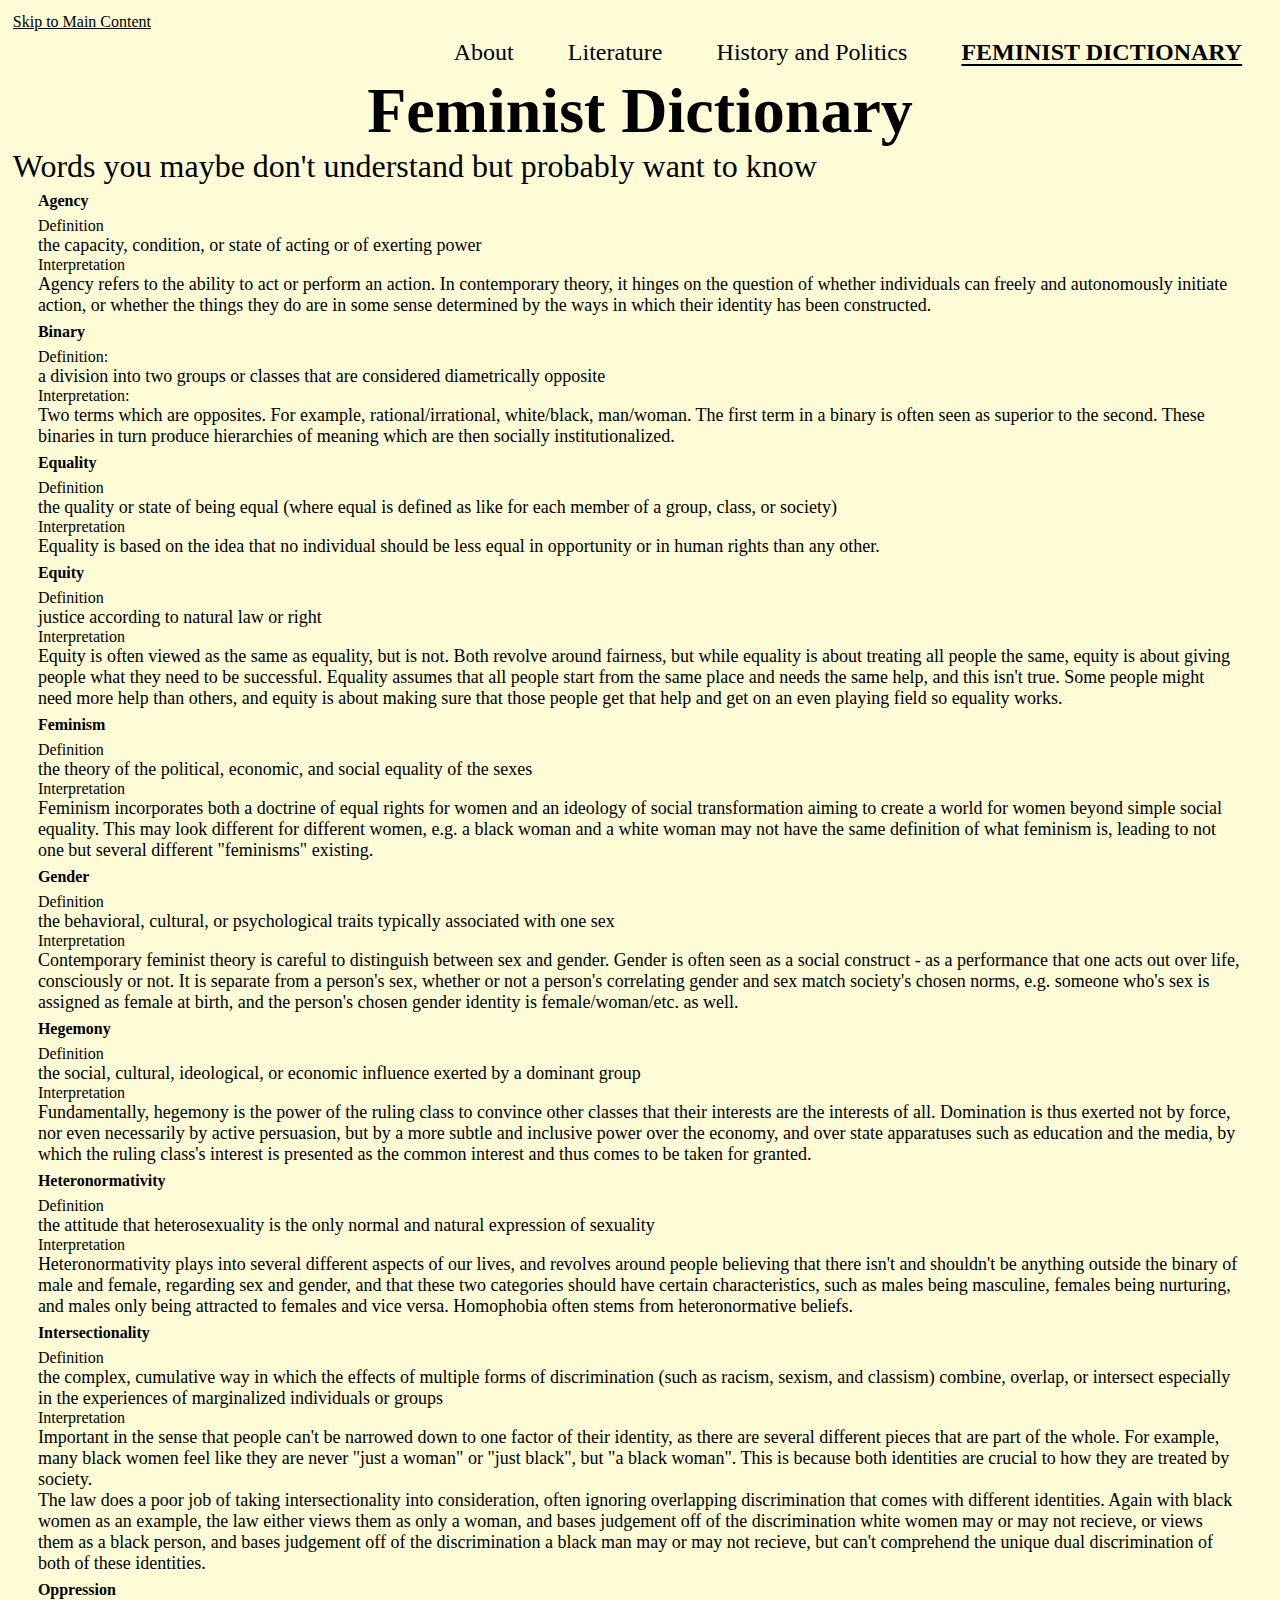
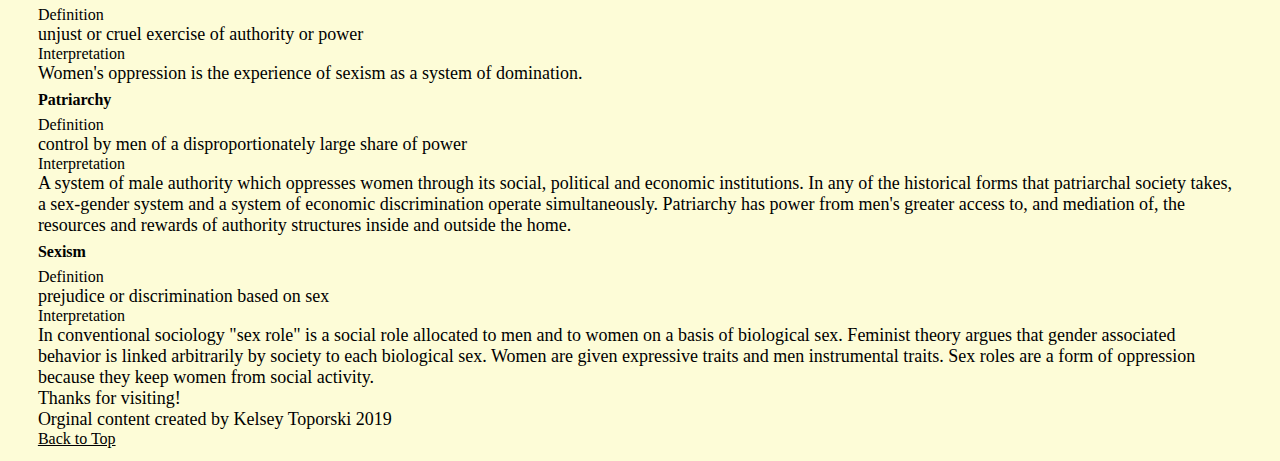
<file: femdict.html>
<!DOCTYPE html>
<html lang="en">
<head>
  <meta charset="UTF-8">

  <meta name="viewport" content="width=device-width, initial-scale=1.0">

  <!-- connects to the stylesheets -->
  <link rel="stylesheet" href="css/reset.css">
  <link rel="stylesheet" href="css/style.css">

  <!-- connect to a Google font -->  
  <!-- connect to a Font Aweseom font -->
  <!-- connect to a favicon -->



  <title>Women's Web - Dictionary</title>
</head>

<body>
  <a href = "#main"> Skip to Main Content</a>
  <header>
    <nav>
        <ul>
          <li><a href="index.html">About</a></li>
          <li><a href="literature.html">Literature</a></li>
          <li><a href="history.html">History and Politics</a></li>
          <li><a class = "current" href="femdict.html">Feminist Dictionary</a></li>
        </ul>
    </nav>
      <!-- definitions from meriam webster -->
      <!-- interpretations from
            The Dictionary of Feminist Theory - Maggie Humm,
            Key Concepts In Post-Colonial Studies - Ashcroft, Bill, Gareth Griffiths, and Helen Tiffin,
            or myself -->
      <!-- interpretation of equity from https://everydayfeminism.com/2014/09/equality-is-not-enough/ -->

    <h1>Feminist Dictionary</h1>
    <h2>Words you maybe don't understand but probably want to know</h2>

  </header>

  <main id = "main">
  

      <!-- definitions from meriam webster -->
      <!-- interpretations from
            The Dictionary of Feminist Theory - Maggie Humm,
            Key Concepts In Post-Colonial Studies - Ashcroft, Bill, Gareth Griffiths, and Helen Tiffin,
            or myself -->
      <!-- interpretation of equity from https://everydayfeminism.com/2014/09/equality-is-not-enough/ -->

      <dl>
        <div>
        <dt>Agency</dt>
        <dd>Definition
          <p>
            the capacity, condition, or state of acting or of exerting power
          </p>
        <dd>Interpretation
          <p>
            Agency refers to the ability to act or perform an action. In contemporary theory, it hinges on the question of whether individuals can freely and autonomously initiate action, or whether the things they do are in some sense determined by the ways in which their identity has been constructed.
          </p></dd>
          </div>
        
        <div>
        <dt>Binary</dt>
        <dd>Definition:
          <p>
            a division into two groups or classes that are considered diametrically opposite
          </p></dd>
        <dd>Interpretation:
          <p>
            Two terms which are opposites. For example, rational/irrational, white/black, man/woman. The first term in a binary is often seen as superior to the second. These binaries in turn produce hierarchies of meaning which are then socially institutionalized.
          </p></dd>
        </div>

        <div> 
        <dt>Equality</dt>
        <dd>Definition
          <p>
            the quality or state of being equal (where equal is defined as like for each member of a group, class, or society)
          </p></dd>
        <dd>Interpretation
          <p>
            Equality is based on the idea that no individual should be less equal in opportunity or in human rights than any other.
          </p></dd>
        </div>
          
        <dt>Equity</dt>
        <dd>Definition
          <p>
            justice according to natural law or right
          </p></dd>
        <dd>Interpretation
          <p>
            Equity is often viewed as the same as equality, but is not. Both revolve around fairness, but while equality is about treating all people the same, equity is about giving people what they need to be successful. Equality assumes that all people start from the same place and needs the same help, and this isn't true. Some people might need more help than others, and equity is about making sure that those people get that help and get on an even playing field so equality works.
          </p></dd>
        
          
        <dt>Feminism</dt>
        <dd>Definition
          <p>
            the theory of the political, economic, and social equality of the sexes
          </p></dd>
        <dd>Interpretation
          <p>
            Feminism incorporates both a doctrine of equal rights for women and an ideology of social transformation aiming to create a world for women beyond simple social equality. This may look different for different women, e.g. a black woman and a white woman may not have the same definition of what feminism is, leading to not one but several different "feminisms" existing.
          </p></dd>
       
          
        <dt>Gender</dt>
        <dd>Definition
          <p>
            the behavioral, cultural, or psychological traits typically associated with one sex
          </p></dd>
        <dd>Interpretation
          <p>
            Contemporary feminist theory is careful to distinguish between sex and gender. Gender is often seen as a social construct - as a performance that one acts out over life, consciously or not. It is separate from a person's sex, whether or not a person's correlating gender and sex match society's chosen norms, e.g. someone who's sex is assigned as female at birth, and the person's chosen gender identity is female/woman/etc. as well.
          </p></dd>
        
          
        <dt>Hegemony</dt>
        <dd>Definition
          <p>
            the social, cultural, ideological, or economic influence exerted by a dominant group
          </p></dd>
        <dd>Interpretation
          <p>
            Fundamentally, hegemony is the power of the ruling class to convince other classes that their interests are the interests of all.  Domination is thus exerted not by force, nor even necessarily by active persuasion, but by a more subtle and inclusive power over the economy, and over state apparatuses such as education and the media, by which the ruling class's interest is presented as the common interest and thus comes to be taken for granted.
          </p></dd>
       
          
        <dt>Heteronormativity</dt>
        <dd>Definition
          <p>
            the attitude that heterosexuality is the only normal and natural expression of sexuality
          </p></dd>
        <dd>Interpretation
          <p>
            Heteronormativity plays into several different aspects of our lives, and revolves around people believing that there isn't and shouldn't be anything outside the binary of male and female, regarding sex and gender, and that these two categories should have certain characteristics, such as males being masculine, females being nurturing, and males only being attracted to females and vice versa. Homophobia often stems from heteronormative beliefs.
          </p></dd>
        
          
        <dt>Intersectionality</dt>
        <dd>Definition
          <p>
            the complex, cumulative way in which the effects of multiple forms of discrimination (such as racism, sexism, and classism) combine, overlap, or intersect especially in the experiences of marginalized individuals or groups
          </p></dd>
        <dd>Interpretation
          <p>
            Important in the sense that people can't be narrowed down to one factor of their identity, as there are several different pieces that are part of the whole. For example, many black women feel like they are never "just a woman" or "just black", but "a black woman". This is because both identities are crucial to how they are treated by society.
          </p>
          <p>
            The law does a poor job of taking intersectionality into consideration, often ignoring overlapping discrimination that comes with different identities. Again with black women as an example, the law either views them as only a woman, and bases judgement off of the discrimination white women may or may not recieve, or views them as a black person, and bases judgement off of the discrimination a black man may or may not recieve, but can't comprehend the unique dual discrimination of both of these identities.
          </p></dd>
           
          
        <dt>Oppression</dt>
        <dd>Definition
          <p>
            unjust or cruel exercise of authority or power
          </p></dd>
        <dd>Interpretation
          <p>
            Women's oppression is the experience of sexism as a system of domination.
          </p></dd>
       
          
        <dt>Patriarchy</dt>
        <dd>Definition
          <p>
            control by men of a disproportionately large share of power
          </p></dd>
        <dd>Interpretation
          <p>
            A system of male authority which oppresses women through its social, political and economic institutions. In any of the historical forms that patriarchal society takes, a sex-gender system and a system of economic discrimination operate simultaneously. Patriarchy has power from men's greater access to, and mediation of, the resources and rewards of authority structures inside and outside the home.
          </p></dd>
             
          
        <dt>Sexism</dt>
        <dd>Definition
          <p>
            prejudice or discrimination based on sex
          </p></dd>
        <dd>Interpretation
          <p>
            In conventional sociology "sex role" is a social role allocated to men and to women on a basis of biological sex. Feminist theory argues that gender associated behavior is linked arbitrarily by society to each biological sex. Women are given expressive traits and men instrumental traits. Sex roles are a form of oppression because they keep women from social activity.
          </p></dd>
      </dl>

    </main>

    <footer>
      <p class="thanks">
        Thanks for visiting! <i class="far fa-grin"></i>
      </p>
      <p>Orginal content created by Kelsey Toporski 2019</p>

      <a href="#top" class="tops">Back to Top</a>
    </footer>

</body>
</html>
</file>
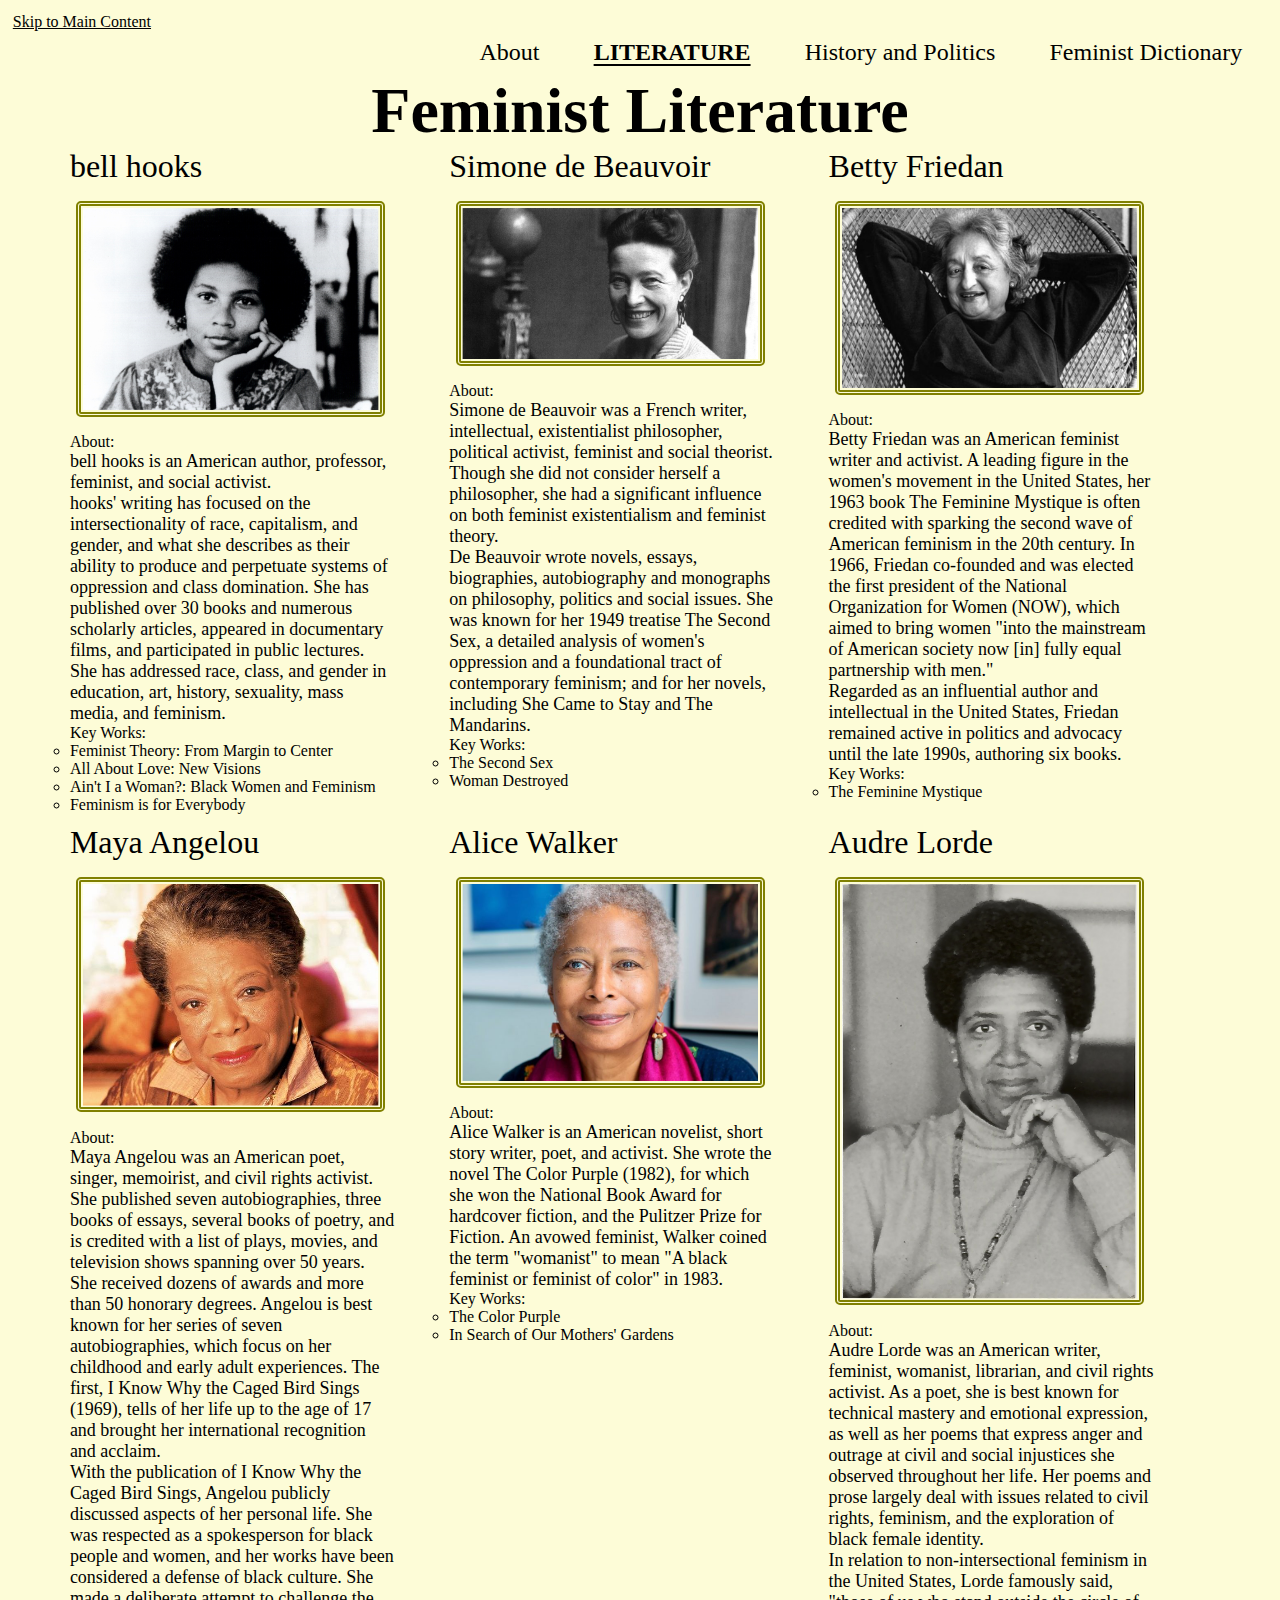
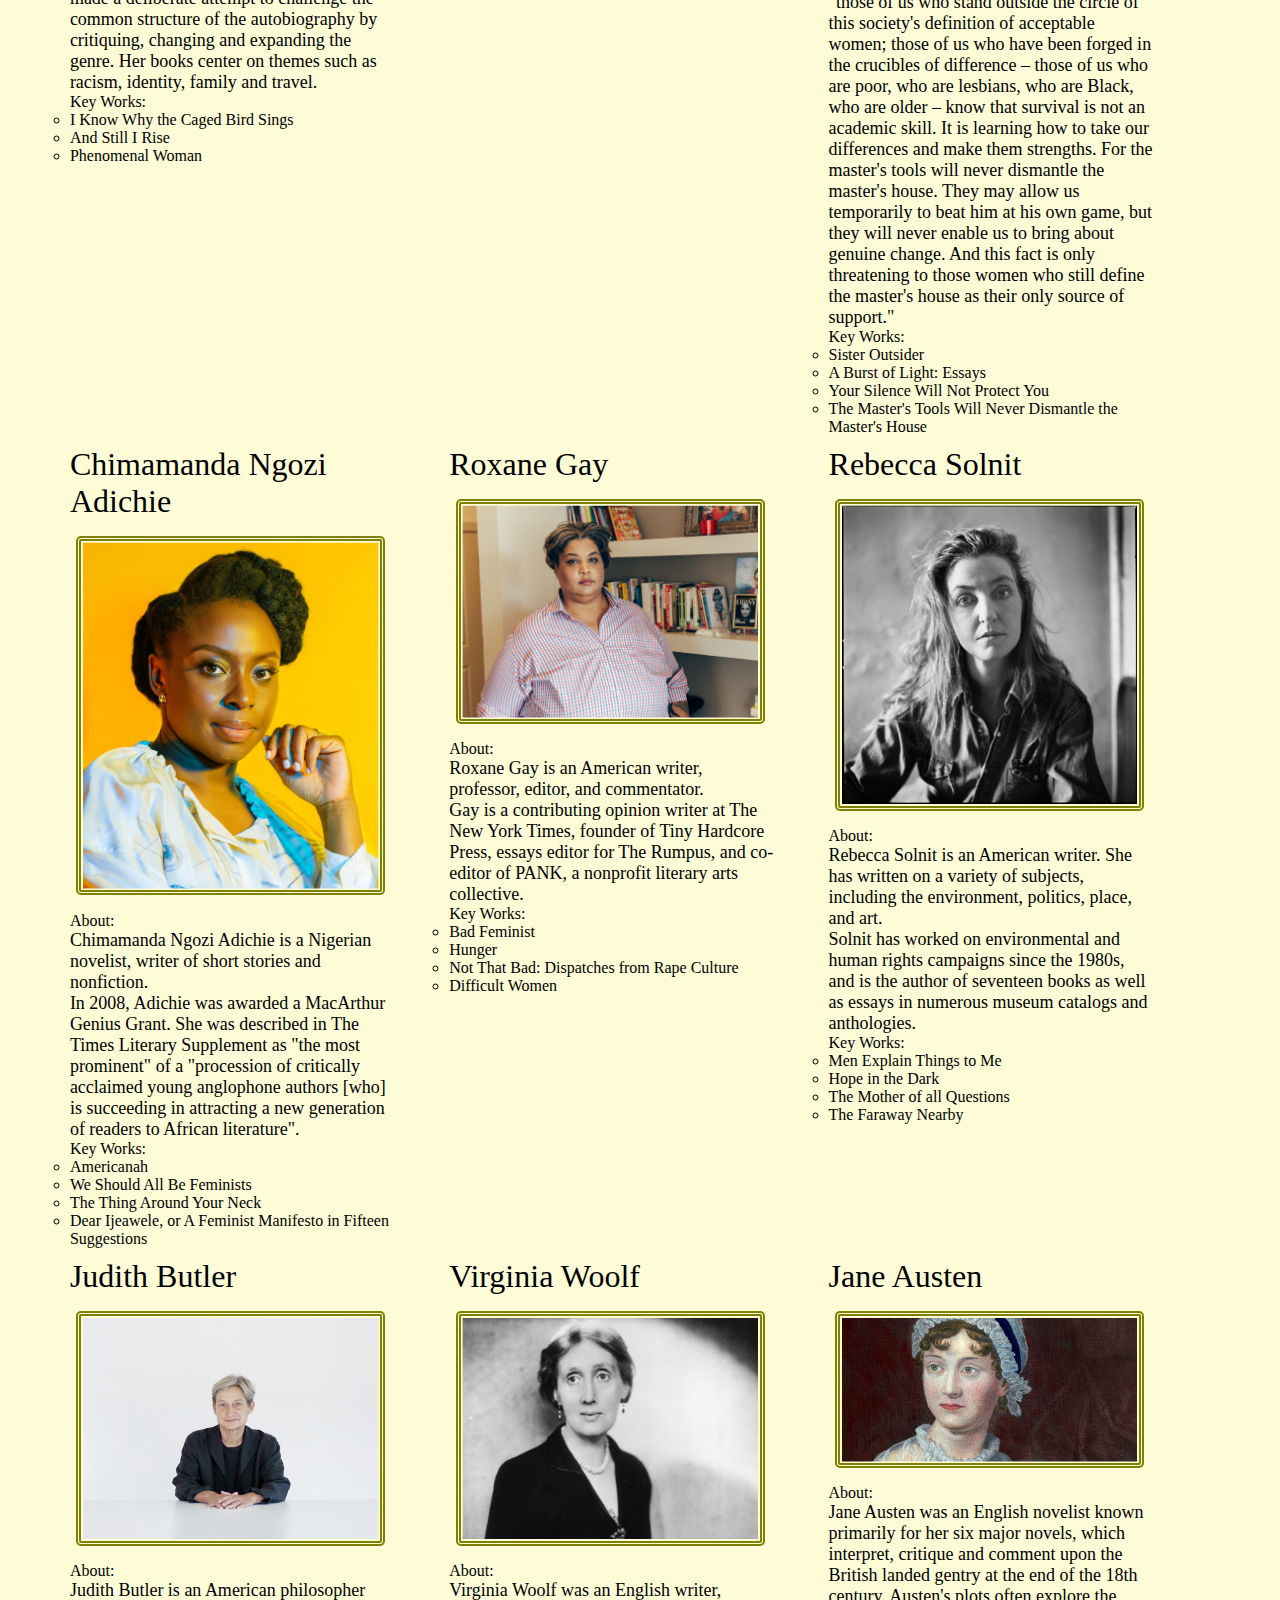
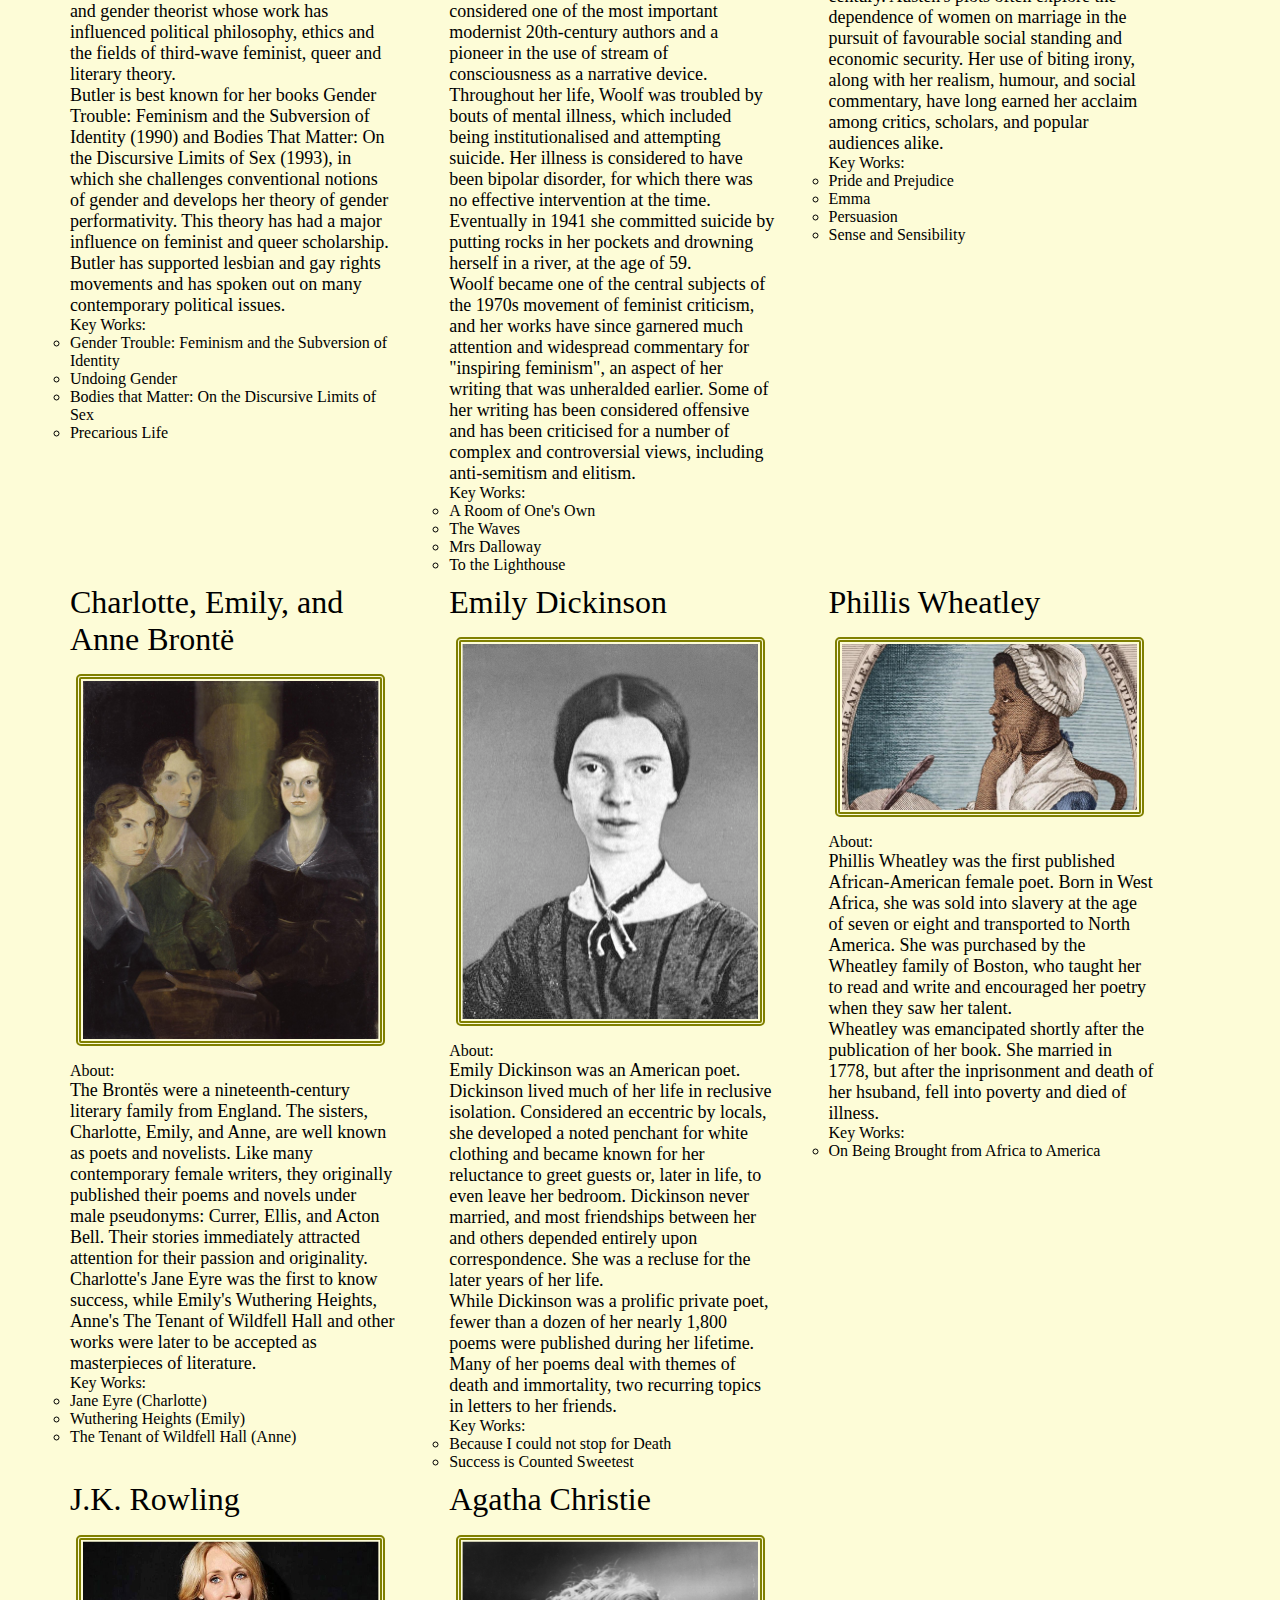
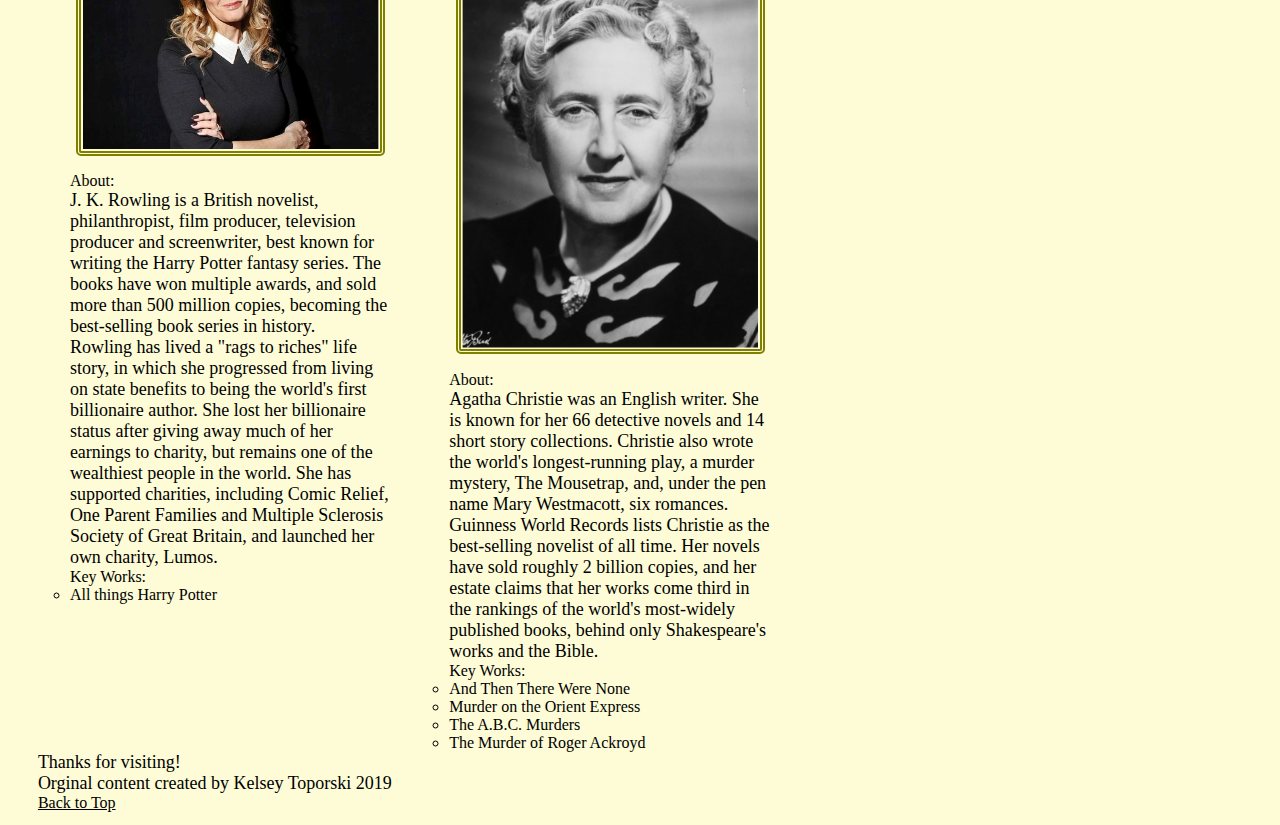
<file: literature.html>
<!DOCTYPE html>
<html lang="en">
<head>
  <meta charset="UTF-8">

  <meta name="viewport" content="width=device-width, initial-scale=1.0">

  <!-- connects to the stylesheets -->
  <link rel="stylesheet" href="css/reset.css">
  <link rel="stylesheet" href="css/style.css">

  <!-- connect to a Google font -->  
  <!-- connect to a Font Aweseom font -->
  <!-- connect to a favicon -->



  <title>Women's Web - Literature</title>
</head>

<body>
  <a href = "#main"> Skip to Main Content</a>
  <header>
    <nav>
        <ul>
          <li><a href="index.html">About</a></li>
          <li><a class = "current" href="literature.html">Literature</a></li>
          <li><a href="history.html">History and Politics</a></li>
          <li><a href="femdict.html">Feminist Dictionary</a></li>
        </ul>
    </nav>
      <!-- definitions from meriam webster -->
      <!-- interpretations from
            The Dictionary of Feminist Theory - Maggie Humm,
            Key Concepts In Post-Colonial Studies - Ashcroft, Bill, Gareth Griffiths, and Helen Tiffin,
            or myself -->
      <!-- interpretation of equity from https://everydayfeminism.com/2014/09/equality-is-not-enough/ -->

    <h1>Feminist Literature</h1>
  </header>

  <main id = "main">

      <div class="grid">
      <div class="l1">
      <h2>bell hooks </h2>
      <img src="images/bell_hooks.jpg"  width="200" alt="Image of bell hooks">
      About:
        <p>
          bell hooks is an American author, professor, feminist, and social activist.
        </p>
        <p>
          hooks' writing has focused on the intersectionality of race, capitalism, and gender, and what she describes as their ability to produce and perpetuate systems of oppression and class domination. She has published over 30 books and numerous scholarly articles, appeared in documentary films, and participated in public lectures. She has addressed race, class, and gender in education, art, history, sexuality, mass media, and feminism.
        </p>
      Key Works:
        <ul>
          <li>Feminist Theory: From Margin to Center</li>
          <li>All About Love: New Visions</li>
          <li>Ain't I a Woman?: Black Women and Feminism</li>
          <li>Feminism is for Everybody</li>
        </ul>
      </div>

      <div class="l2">
      <h2>Simone de Beauvoir</h2>
      <img src="images/simone_db.jpg"  width="200" alt="Image of Simone de Beauvoir">
      About:
        <p>
          Simone de Beauvoir was a French writer, intellectual, existentialist philosopher, political activist, feminist and social theorist. Though she did not consider herself a philosopher, she had a significant influence on both feminist existentialism and feminist theory.
        </p>
        <p>
          De Beauvoir wrote novels, essays, biographies, autobiography and monographs on philosophy, politics and social issues. She was known for her 1949 treatise The Second Sex, a detailed analysis of women's oppression and a foundational tract of contemporary feminism; and for her novels, including She Came to Stay and The Mandarins.
        </p>
      Key Works:
        <ul>
          <li>The Second Sex</li>
          <li>Woman Destroyed</li>
        </ul>
      </div>

      <div class="l3">
      <h2>Betty Friedan</h2>
      <img src="images/betty_friedan.jpg"  width="200" alt="Image of Betty Friedan">
      About:
        <p>
          Betty Friedan was an American feminist writer and activist. A leading figure in the women's movement in the United States, her 1963 book The Feminine Mystique is often credited with sparking the second wave of American feminism in the 20th century. In 1966, Friedan co-founded and was elected the first president of the National Organization for Women (NOW), which aimed to bring women "into the mainstream of American society now [in] fully equal partnership with men."
        </p>
        <p>
          Regarded as an influential author and intellectual in the United States, Friedan remained active in politics and advocacy until the late 1990s, authoring six books.
        </p>
      Key Works:
        <ul>
          <li>The Feminine Mystique</li>
        </ul>
      </div>

      <div class="l4">
      <h2>Maya Angelou</h2>
      <img src="images/maya_angelou.jpg"  width="200" alt="Image of Maya Angelou">
      About:
        <p>
          Maya Angelou was an American poet, singer, memoirist, and civil rights activist. She published seven autobiographies, three books of essays, several books of poetry, and is credited with a list of plays, movies, and television shows spanning over 50 years. She received dozens of awards and more than 50 honorary degrees. Angelou is best known for her series of seven autobiographies, which focus on her childhood and early adult experiences. The first, I Know Why the Caged Bird Sings (1969), tells of her life up to the age of 17 and brought her international recognition and acclaim.
        </p>
        <p>
          With the publication of I Know Why the Caged Bird Sings, Angelou publicly discussed aspects of her personal life. She was respected as a spokesperson for black people and women, and her works have been considered a defense of black culture. She made a deliberate attempt to challenge the common structure of the autobiography by critiquing, changing and expanding the genre. Her books center on themes such as racism, identity, family and travel.
        </p>
      Key Works:
        <ul>
          <li>I Know Why the Caged Bird Sings</li>
          <li>And Still I Rise</li>
          <li>Phenomenal Woman</li>
        </ul>
      </div>

      <!-- <script>
        alert("HI");
        console.log("hey good lookin");
      </script> -->

      <div class="l5">
      <h2>Alice Walker</h2>
      <img src="images/alice_walker.jpg"  width="200" alt="Image of Alice Walker">
      About:
        <p>
          Alice Walker is an American novelist, short story writer, poet, and activist. She wrote the novel The Color Purple (1982), for which she won the National Book Award for hardcover fiction, and the Pulitzer Prize for Fiction. An avowed feminist, Walker coined the term "womanist" to mean "A black feminist or feminist of color" in 1983.
        </p>
      Key Works:
        <ul>
          <li>The Color Purple</li>
          <li>In Search of Our Mothers' Gardens</li>
        </ul>
      </div>

      <div class="l6">
      <h2>Audre Lorde</h2>
      <img src="images/audre_lorde.jpg"  width="200" alt="Image of Audre Lorde">
      About:
        <p>
          Audre Lorde was an American writer, feminist, womanist, librarian, and civil rights activist. As a poet, she is best known for technical mastery and emotional expression, as well as her poems that express anger and outrage at civil and social injustices she observed throughout her life. Her poems and prose largely deal with issues related to civil rights, feminism, and the exploration of black female identity.
        </p>
        <p>
          In relation to non-intersectional feminism in the United States, Lorde famously said, "those of us who stand outside the circle of this society's definition of acceptable women; those of us who have been forged in the crucibles of difference – those of us who are poor, who are lesbians, who are Black, who are older – know that survival is not an academic skill. It is learning how to take our differences and make them strengths. For the master's tools will never dismantle the master's house. They may allow us temporarily to beat him at his own game, but they will never enable us to bring about genuine change. And this fact is only threatening to those women who still define the master's house as their only source of support."
        </p>
      Key Works:
        <ul>
          <li>Sister Outsider</li>
          <li>A Burst of Light: Essays</li>
          <li>Your Silence Will Not Protect You</li>
          <li>The Master's Tools Will Never Dismantle the Master's House</li>
        </ul>
      </div>

      <div class="l7">
      <h2>Chimamanda Ngozi Adichie</h2>
      <img src="images/chimamanda.jpg"  width="200" alt="Image of Chimamanda Ngozi Adichie">
      About:
        <p>
          Chimamanda Ngozi Adichie is a Nigerian novelist, writer of short stories and nonfiction.
        </p>
        <p>
          In 2008, Adichie was awarded a MacArthur Genius Grant. She was described in The Times Literary Supplement as "the most prominent" of a "procession of critically acclaimed young anglophone authors [who] is succeeding in attracting a new generation of readers to African literature".
        </p>
      Key Works:
        <ul>
          <li>Americanah</li>
          <li>We Should All Be Feminists</li>
          <li>The Thing Around Your Neck</li>
          <li>Dear Ijeawele, or A Feminist Manifesto in Fifteen Suggestions</li>
        </ul>
      </div>

      <div class="l8">
      <h2>Roxane Gay</h2>
      <img src="images/roxane_gay.jpg"  width="200" alt="Image of Roxane Gay">
      About:
        <p>
          Roxane Gay is an American writer, professor, editor, and commentator.
        </p>
        <p>
          Gay is a contributing opinion writer at The New York Times, founder of Tiny Hardcore Press, essays editor for The Rumpus, and co-editor of PANK, a nonprofit literary arts collective.
        </p>
      Key Works:
        <ul>
          <li>Bad Feminist</li>
          <li>Hunger</li>
          <li>Not That Bad: Dispatches from Rape Culture</li>
          <li>Difficult Women</li>
        </ul>
      </div>

      <div class="l9">
      <h2>Rebecca Solnit</h2>
      <img src="images/rebecca_solnit.jpg"  width="200" alt="Image of Rebecca Solnit">
      About:
        <p>
          Rebecca Solnit is an American writer. She has written on a variety of subjects, including the environment, politics, place, and art.
        </p>
        <p>
          Solnit has worked on environmental and human rights campaigns since the 1980s, and is the author of seventeen books as well as essays in numerous museum catalogs and anthologies.
        </p>
      Key Works:
        <ul>
          <li>Men Explain Things to Me</li>
          <li>Hope in the Dark</li>
          <li>The Mother of all Questions</li>
          <li>The Faraway Nearby</li>
        </ul>
      </div>

      <div class="l10">
      <h2>Judith Butler</h2>
      <img src="images/judith_butler.jpg"  width="200" alt="Image of Judith Butler">
      About:
        <p>
          Judith Butler is an American philosopher and gender theorist whose work has influenced political philosophy, ethics and the fields of third-wave feminist, queer and literary theory.
        </p>
        <p>
          Butler is best known for her books Gender Trouble: Feminism and the Subversion of Identity (1990) and Bodies That Matter: On the Discursive Limits of Sex (1993), in which she challenges conventional notions of gender and develops her theory of gender performativity. This theory has had a major influence on feminist and queer scholarship.
        </p>
        <p>
          Butler has supported lesbian and gay rights movements and has spoken out on many contemporary political issues.
        </p>
      Key Works:
        <ul>
          <li>Gender Trouble: Feminism and the Subversion of Identity</li>
          <li>Undoing Gender</li>
          <li>Bodies that Matter: On the Discursive Limits of Sex</li>
          <li>Precarious Life</li>
        </ul>
      </div>

      <div class="l11">
      <h2>Virginia Woolf</h2>
      <img src="images/virginia_woolf.jpg"  width="200" alt="Image of Virginia Woolf">
      About:
        <p>
          Virginia Woolf was an English writer, considered one of the most important modernist 20th-century authors and a pioneer in the use of stream of consciousness as a narrative device.
        </p>
        <p>
          Throughout her life, Woolf was troubled by bouts of mental illness, which included being institutionalised and attempting suicide. Her illness is considered to have been bipolar disorder, for which there was no effective intervention at the time. Eventually in 1941 she committed suicide by putting rocks in her pockets and drowning herself in a river, at the age of 59.
        </p>
        <p>
          Woolf became one of the central subjects of the 1970s movement of feminist criticism, and her works have since garnered much attention and widespread commentary for "inspiring feminism", an aspect of her writing that was unheralded earlier. Some of her writing has been considered offensive and has been criticised for a number of complex and controversial views, including anti-semitism and elitism.
        </p>
      Key Works:
        <ul>
          <li>A Room of One's Own</li>
          <li>The Waves</li>
          <li>Mrs Dalloway</li>
          <li>To the Lighthouse</li>
        </ul>
      </div>

      <div class="l12">
      <h2>Jane Austen</h2>
      <img src="images/jane_austen.jpg"  width="200" alt="Image of Jane Austen">
      About:
        <p>
          Jane Austen was an English novelist known primarily for her six major novels, which interpret, critique and comment upon the British landed gentry at the end of the 18th century. Austen's plots often explore the dependence of women on marriage in the pursuit of favourable social standing and economic security. Her use of biting irony, along with her realism, humour, and social commentary, have long earned her acclaim among critics, scholars, and popular audiences alike.
        </p>
      Key Works:
        <ul>
          <li>Pride and Prejudice</li>
          <li>Emma</li>
          <li>Persuasion</li>
          <li>Sense and Sensibility</li>
        </ul>
      </div>

      <div class="l13">
      <h2>Charlotte, Emily, and Anne Brontë</h2>
      <img src="images/bronte_sisters.jpg"  width="200" alt="Image of Charlotte, Emily, and Anne Brontë">
      About:
        <p>
          The Brontës were a nineteenth-century literary family from England. The sisters, Charlotte, Emily, and Anne, are well known as poets and novelists. Like many contemporary female writers, they originally published their poems and novels under male pseudonyms: Currer, Ellis, and Acton Bell. Their stories immediately attracted attention for their passion and originality. Charlotte's Jane Eyre was the first to know success, while Emily's Wuthering Heights, Anne's The Tenant of Wildfell Hall and other works were later to be accepted as masterpieces of literature.
        </p>
      Key Works:
        <ul>
          <li>Jane Eyre (Charlotte)</li>
          <li>Wuthering Heights (Emily)</li>
          <li>The Tenant of Wildfell Hall (Anne)</li>
        </ul>
      </div>

      <div class="l14">
      <h2>Emily Dickinson</h2>
      <img src="images/emily_d.jpg"  width="200" alt="Image of Emily Dickinson">
      About:
        <p>
          Emily Dickinson was an American poet.
        </p>
        <p>
          Dickinson lived much of her life in reclusive isolation. Considered an eccentric by locals, she developed a noted penchant for white clothing and became known for her reluctance to greet guests or, later in life, to even leave her bedroom. Dickinson never married, and most friendships between her and others depended entirely upon correspondence. She was a recluse for the later years of her life.
        </p>
        <p>
          While Dickinson was a prolific private poet, fewer than a dozen of her nearly 1,800 poems were published during her lifetime. Many of her poems deal with themes of death and immortality, two recurring topics in letters to her friends.
        </p>
      Key Works:
        <ul>
          <li>Because I could not stop for Death</li>
          <li>Success is Counted Sweetest</li>
        </ul>
      </div>

      <div class="l15">
      <h2>Phillis Wheatley</h2>
      <img src="images/phillis_w.jpg"  width="200" alt="Image of Phillis Wheatley">
      About:
        <p>
          Phillis Wheatley was the first published African-American female poet. Born in West Africa, she was sold into slavery at the age of seven or eight and transported to North America. She was purchased by the Wheatley family of Boston, who taught her to read and write and encouraged her poetry when they saw her talent.
        </p>
        <p>
          Wheatley was emancipated shortly after the publication of her book. She married in 1778, but after the inprisonment and death of her hsuband, fell into poverty and died of illness.
        </p>
      Key Works:
        <ul>
          <li>On Being Brought from Africa to America</li>
        </ul>
      </div>

      <div class="l16">
      <h2>J.K. Rowling</h2>
      <img src="images/jk_rowling.jpg"  width="200" alt="Image of J.K. Rowling">
      About:
        <p>
          J. K. Rowling is a British novelist, philanthropist, film producer, television producer and screenwriter, best known for writing the Harry Potter fantasy series. The books have won multiple awards, and sold more than 500 million copies, becoming the best-selling book series in history.
        </p>
        <p>
          Rowling has lived a "rags to riches" life story, in which she progressed from living on state benefits to being the world's first billionaire author. She lost her billionaire status after giving away much of her earnings to charity, but remains one of the wealthiest people in the world. She has supported charities, including Comic Relief, One Parent Families and Multiple Sclerosis Society of Great Britain, and launched her own charity, Lumos.
        </p>
      Key Works:
        <ul>
          <li>All things Harry Potter</li>
        </ul>
      </div>

      <div class="l17">
      <h2>Agatha Christie</h2>
      <img src="images/agatha.jpg"  width="200" alt="Image of Agatha Christie">
      About:
        <p>
          Agatha Christie was an English writer. She is known for her 66 detective novels and 14 short story collections. Christie also wrote the world's longest-running play, a murder mystery, The Mousetrap, and, under the pen name Mary Westmacott, six romances.
        </p>
        <p>
          Guinness World Records lists Christie as the best-selling novelist of all time. Her novels have sold roughly 2 billion copies, and her estate claims that her works come third in the rankings of the world's most-widely published books, behind only Shakespeare's works and the Bible.
        </p>
      Key Works:
        <ul>
          <li>And Then There Were None</li>
          <li>Murder on the Orient Express</li>
          <li>The A.B.C. Murders</li>
          <li>The Murder of Roger Ackroyd</li>
        </ul>
      </div>
      </div>
    </main>
    <footer>
      <p class="thanks">
        Thanks for visiting! <i class="far fa-grin"> </i>
      </p>
      <p>Orginal content created by Kelsey Toporski 2019</p>
      <a href="#main" class="tops">Back to Top</a>

    </footer>
  </body>
</html>
</file>
<file: css/style.css>
body{
	padding: 1%;
	background-color: green;
	font-size: 100%;
}


header, nav{
    font-family: 'Times New Roman', Times, serif;
    font-weight: bold;
}

nav ul li{
    display: inline-block;
    margin: 0px 1% 0px 1%;
    padding: 8px 1% 8px 1%;
    font-size: 24px;

}
nav ul{
    text-align: right;

}

nav a{
    text-decoration: none;
}

a{
    color: black;
}

a:visited{
    color: black;
}

nav a.current{
    text-decoration: underline;
    text-underline-offset: 4px;
    text-transform:uppercase;
    font-weight: bolder;
}

h1{
    font-family: 'Times New Roman', Times, serif;
    font-size: 64px;
    font-weight: bold;
    text-align: center;
}
h2{
    font-size: 32px;
    font-weight: normal;
}
p{
    font-family: 'Times New Roman', Times, serif;
    font-size: 18px;

}
img{
    border: double 5px olive;
    width: 95%;
    display: block;
    margin: 5% 2% 5% 2%;
    padding: 0.5%;
    border-radius: 5px;
}
img:hover{
    border: groove 5px rgb(117, 117, 168);
}

ul{
    list-style-type: circle;
}

dt{
    font-size: medium;
    font-weight: bold;
    line-height: 2;
}
main{
    margin: 0px 2% 0px 2%;
}

footer{
    margin:0px 2% 0px 2%;

}
.grid{
    margin-left: 32px;
    display: grid;
    width: 90%;
    align-content: center;
    justify-content: space-between;
    border-radius: 20px;
    grid-template-columns:90%;
    grid-gap: 10px;
}

@media screen and (min-width: 780px){

	body{
		background-color: yellow;
	}
    .grid{
        grid-template-columns: 45% 45%;
    }
}
@media screen and (min-width:1024px) {
    body{
        background-color:#FDFCD7;
    }
    .grid{
        grid-template-columns: 30% 30% 30%;
    }
    .i4{
        grid-row: 1/2;
    }
    .i9{
        grid-row:1/2;
        grid-column: 2/3;
    }
    .i12{
        grid-row:1/2;
        grid-column: 3/4;
    }

}
</file>
